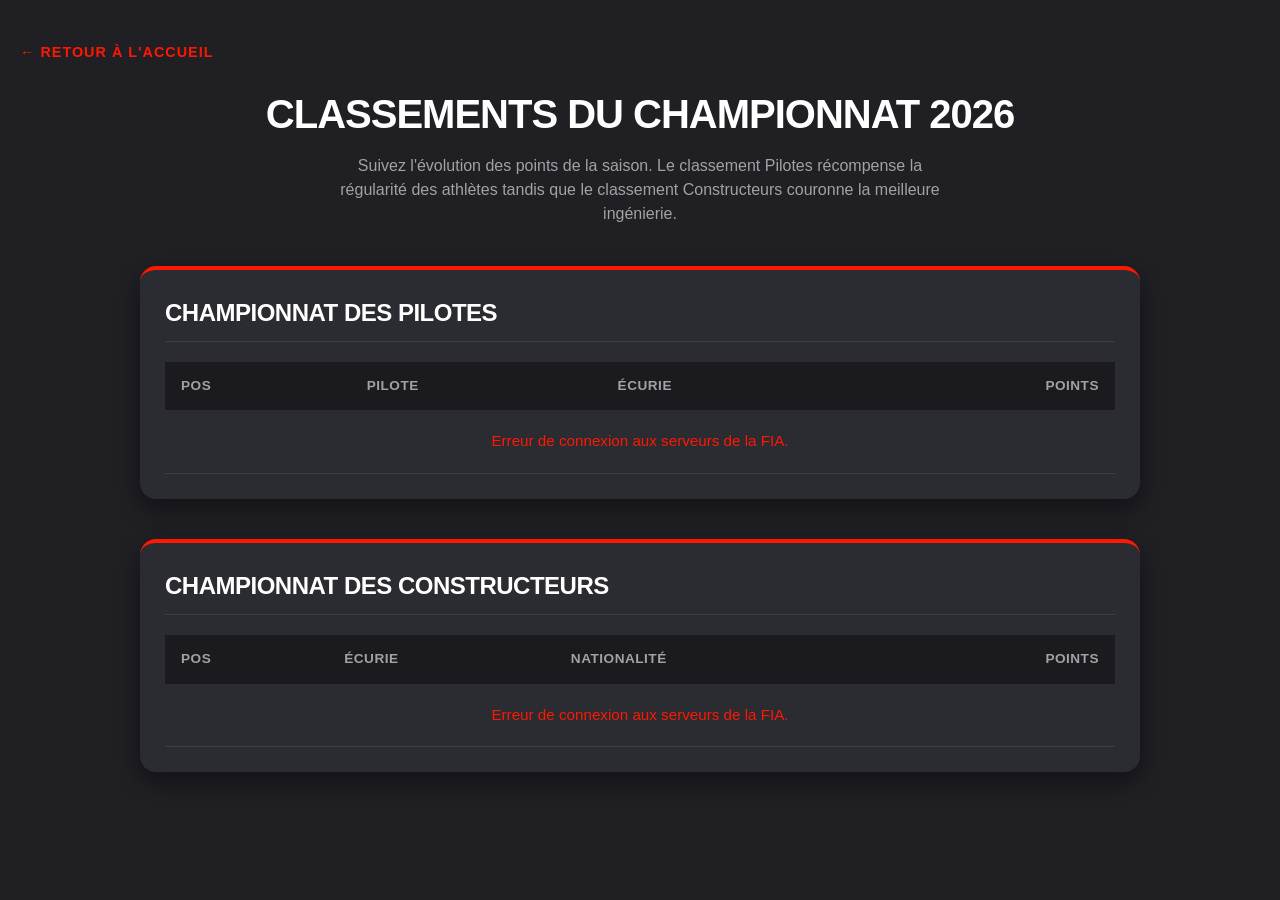
<file: Classement F1.html>
<!DOCTYPE html>
<html lang="fr">
<head>
    <meta charset="UTF-8">
    <link rel="stylesheet" href="Classement F1.css">
    <title>Classement F1 2026 - Championnat Officiel</title>
</head>
<body>
    <header>
        <nav><a href="index.html">← Retour à l'accueil</a></nav>
    </header>

    <main>
        <center><h1>Classements du Championnat 2026</h1></center>
        <p class="intro">Suivez l'évolution des points de la saison. Le classement Pilotes récompense la régularité des athlètes tandis que le classement Constructeurs couronne la meilleure ingénierie.</p>
        
        <div class="tables-container">
            <section class="table-section">
                <h2>Championnat des Pilotes</h2>
                <div class="responsive-table">
                    <table>
                        <thead>
                            <tr>
                                <th>Pos</th>
                                <th>Pilote</th>
                                <th>Écurie</th>
                                <th>Points</th>
                            </tr>
                        </thead>
                        <tbody id="drivers-body">
                            <tr>
                                <td colspan="4" style="text-align: center; color: #a1a1a6; padding: 30px;">
                                    Chargement des scores en direct...
                                </td>
                            </tr>
                        </tbody>
                    </table>
                </div>
            </section>

            <section class="table-section">
                <h2>Championnat des Constructeurs</h2>
                <div class="responsive-table">
                    <table>
                        <thead>
                            <tr>
                                <th>Pos</th>
                                <th>Écurie</th>
                                <th>Nationalité</th>
                                <th>Points</th>
                            </tr>
                        </thead>
                        <tbody id="constructors-body">
                            <tr>
                                <td colspan="4" style="text-align: center; color: #a1a1a6; padding: 30px;">
                                    Chargement des scores en direct...
                                </td>
                            </tr>
                        </tbody>
                    </table>
                </div>
            </section>
        </div>
    </main>

    <script>
        // URLs officielles de l'API pour la saison 2026
        const urlPilotes = "https://api.jolpi.ca/ergast/f1/2026/driverStandings.json";
const urlConstructeurs = "https://api.jolpi.ca/ergast/f1/2026/constructorStandings.json";
const resultat ="https://api.jolpi.ca/ergast/f1/2026/driverstandings.json"

        // 1. Gestion du classement des Pilotes
        async function chargerPilotes() {
            try {
                const response = await fetch(urlPilotes);
                const data = await response.json();
                const standings = data.MRData.StandingsTable.StandingsLists[0].DriverStandings;
                const tableBody = document.getElementById("drivers-body");
                
                tableBody.innerHTML = ""; // Supprime le message de chargement

                standings.forEach(item => {
                    const row = `
                        <tr>
                            <td class="pos-cell">${item.position}</td>
                            <td><strong>${item.Driver.givenName} ${item.Driver.familyName}</strong></td>
                            <td class="team-text">${item.Constructors[0].name}</td>
                            <td class="pts-cell">${item.points}</td>
                        </tr>
                    `;
                    tableBody.innerHTML += row;
                });
            } catch (error) {
                console.error(error);
                document.getElementById("drivers-body").innerHTML = `
                    <tr>
                        <td colspan="4" style="text-align: center; color: #ff1801; padding: 20px;">
                            Erreur de connexion aux serveurs de la FIA.
                        </td>
                    </tr>`;
            }
        }

        // 2. Gestion du classement des Constructeurs
        async function chargerConstructeurs() {
            try {
                const response = await fetch(urlConstructeurs);
                const data = await response.json();
                const standings = data.MRData.StandingsTable.StandingsLists[0].ConstructorStandings;
                const tableBody = document.getElementById("constructors-body");
                
                tableBody.innerHTML = ""; // Supprime le message de chargement

                standings.forEach(item => {
                    const row = `
                        <tr>
                            <td class="pos-cell">${item.position}</td>
                            <td><strong>${item.Constructor.name}</strong></td>
                            <td class="team-text">${item.Constructor.nationality}</td>
                            <td class="pts-cell">${item.points}</td>
                        </tr>
                    `;
                    tableBody.innerHTML += row;
                });
            } catch (error) {
                console.error(error);
                document.getElementById("constructors-body").innerHTML = `
                    <tr>
                        <td colspan="4" style="text-align: center; color: #ff1801; padding: 20px;">
                            Erreur de connexion aux serveurs de la FIA.
                        </td>
                    </tr>`;
            }
        }

        // Lancement des fonctions au chargement de la page
        chargerPilotes();
        chargerConstructeurs();
    </script>
</body>
</html>
</file>
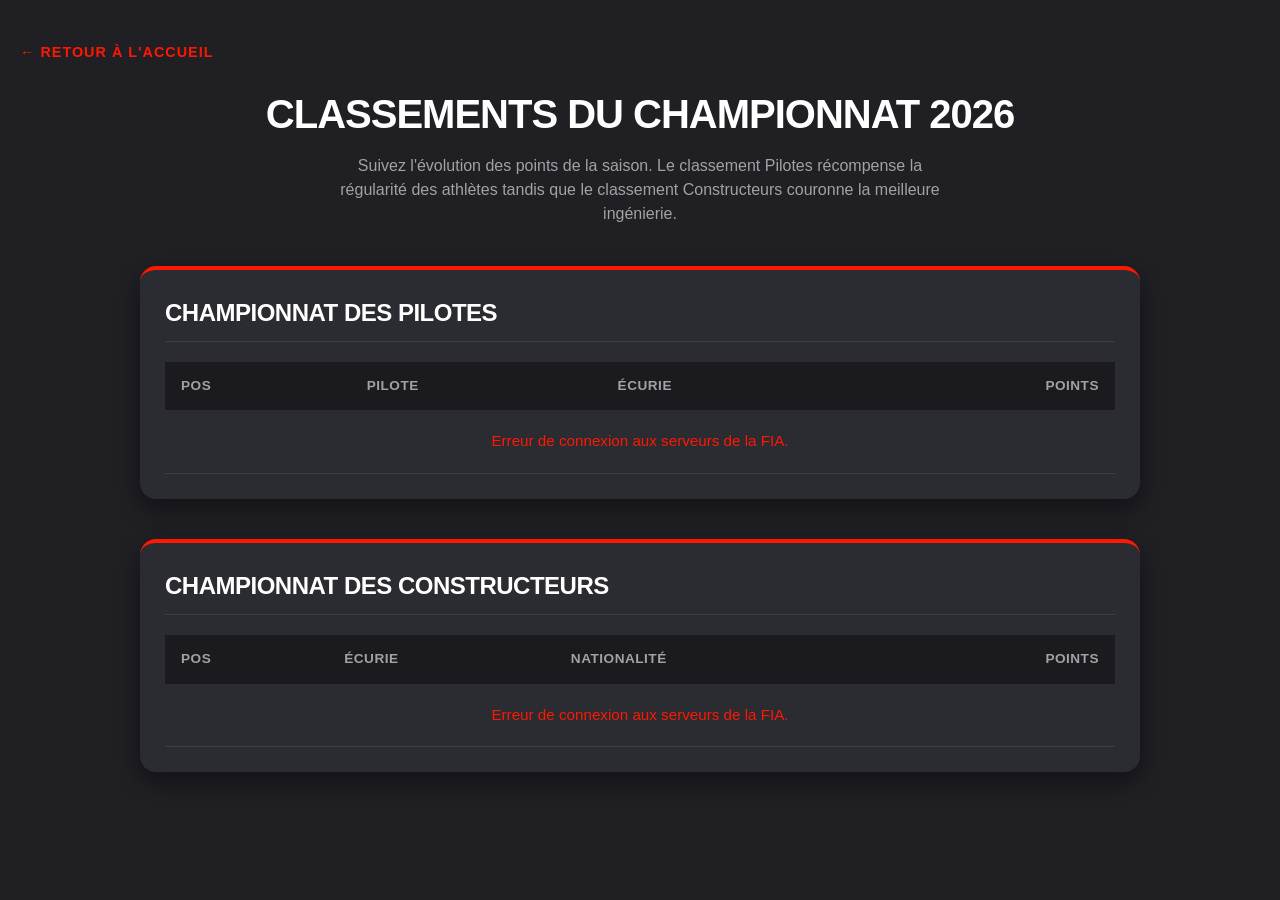
<file: ClassementF1.html>
<!DOCTYPE html>
<html lang="fr">
<head>
    <meta charset="UTF-8">
    <link rel="stylesheet" href="ClassementF1.css">
    <title>Classement F1 2026 - Championnat Officiel</title>
</head>
<body>
    <header>
        <nav><a href="index.html">← Retour à l'accueil</a></nav>
    </header>

    <main>
        <center><h1>Classements du Championnat 2026</h1></center>
        <p class="intro">Suivez l'évolution des points de la saison. Le classement Pilotes récompense la régularité des athlètes tandis que le classement Constructeurs couronne la meilleure ingénierie.</p>
        
        <div class="tables-container">
            <section class="table-section">
                <h2>Championnat des Pilotes</h2>
                <div class="responsive-table">
                    <table>
                        <thead>
                            <tr>
                                <th>Pos</th>
                                <th>Pilote</th>
                                <th>Écurie</th>
                                <th>Points</th>
                            </tr>
                        </thead>
                        <tbody id="drivers-body">
                            <tr>
                                <td colspan="4" style="text-align: center; color: #a1a1a6; padding: 30px;">
                                    Chargement des scores en direct...
                                </td>
                            </tr>
                        </tbody>
                    </table>
                </div>
            </section>

            <section class="table-section">
                <h2>Championnat des Constructeurs</h2>
                <div class="responsive-table">
                    <table>
                        <thead>
                            <tr>
                                <th>Pos</th>
                                <th>Écurie</th>
                                <th>Nationalité</th>
                                <th>Points</th>
                            </tr>
                        </thead>
                        <tbody id="constructors-body">
                            <tr>
                                <td colspan="4" style="text-align: center; color: #a1a1a6; padding: 30px;">
                                    Chargement des scores en direct...
                                </td>
                            </tr>
                        </tbody>
                    </table>
                </div>
            </section>
        </div>
    </main>

    <script>
        // URLs officielles de l'API pour la saison 2026
        const urlPilotes = "https://api.jolpi.ca/ergast/f1/2026/driverStandings.json";
const urlConstructeurs = "https://api.jolpi.ca/ergast/f1/2026/constructorStandings.json";
const resultat ="https://api.jolpi.ca/ergast/f1/2026/driverstandings.json"

        // 1. Gestion du classement des Pilotes
        async function chargerPilotes() {
            try {
                const response = await fetch(urlPilotes);
                const data = await response.json();
                const standings = data.MRData.StandingsTable.StandingsLists[0].DriverStandings;
                const tableBody = document.getElementById("drivers-body");
                
                tableBody.innerHTML = ""; // Supprime le message de chargement

                standings.forEach(item => {
                    const row = `
                        <tr>
                            <td class="pos-cell">${item.position}</td>
                            <td><strong>${item.Driver.givenName} ${item.Driver.familyName}</strong></td>
                            <td class="team-text">${item.Constructors[0].name}</td>
                            <td class="pts-cell">${item.points}</td>
                        </tr>
                    `;
                    tableBody.innerHTML += row;
                });
            } catch (error) {
                console.error(error);
                document.getElementById("drivers-body").innerHTML = `
                    <tr>
                        <td colspan="4" style="text-align: center; color: #ff1801; padding: 20px;">
                            Erreur de connexion aux serveurs de la FIA.
                        </td>
                    </tr>`;
            }
        }

        // 2. Gestion du classement des Constructeurs
        async function chargerConstructeurs() {
            try {
                const response = await fetch(urlConstructeurs);
                const data = await response.json();
                const standings = data.MRData.StandingsTable.StandingsLists[0].ConstructorStandings;
                const tableBody = document.getElementById("constructors-body");
                
                tableBody.innerHTML = ""; // Supprime le message de chargement

                standings.forEach(item => {
                    const row = `
                        <tr>
                            <td class="pos-cell">${item.position}</td>
                            <td><strong>${item.Constructor.name}</strong></td>
                            <td class="team-text">${item.Constructor.nationality}</td>
                            <td class="pts-cell">${item.points}</td>
                        </tr>
                    `;
                    tableBody.innerHTML += row;
                });
            } catch (error) {
                console.error(error);
                document.getElementById("constructors-body").innerHTML = `
                    <tr>
                        <td colspan="4" style="text-align: center; color: #ff1801; padding: 20px;">
                            Erreur de connexion aux serveurs de la FIA.
                        </td>
                    </tr>`;
            }
        }

        // Lancement des fonctions au chargement de la page
        chargerPilotes();
        chargerConstructeurs();
    </script>
</body>
</html>
</file>
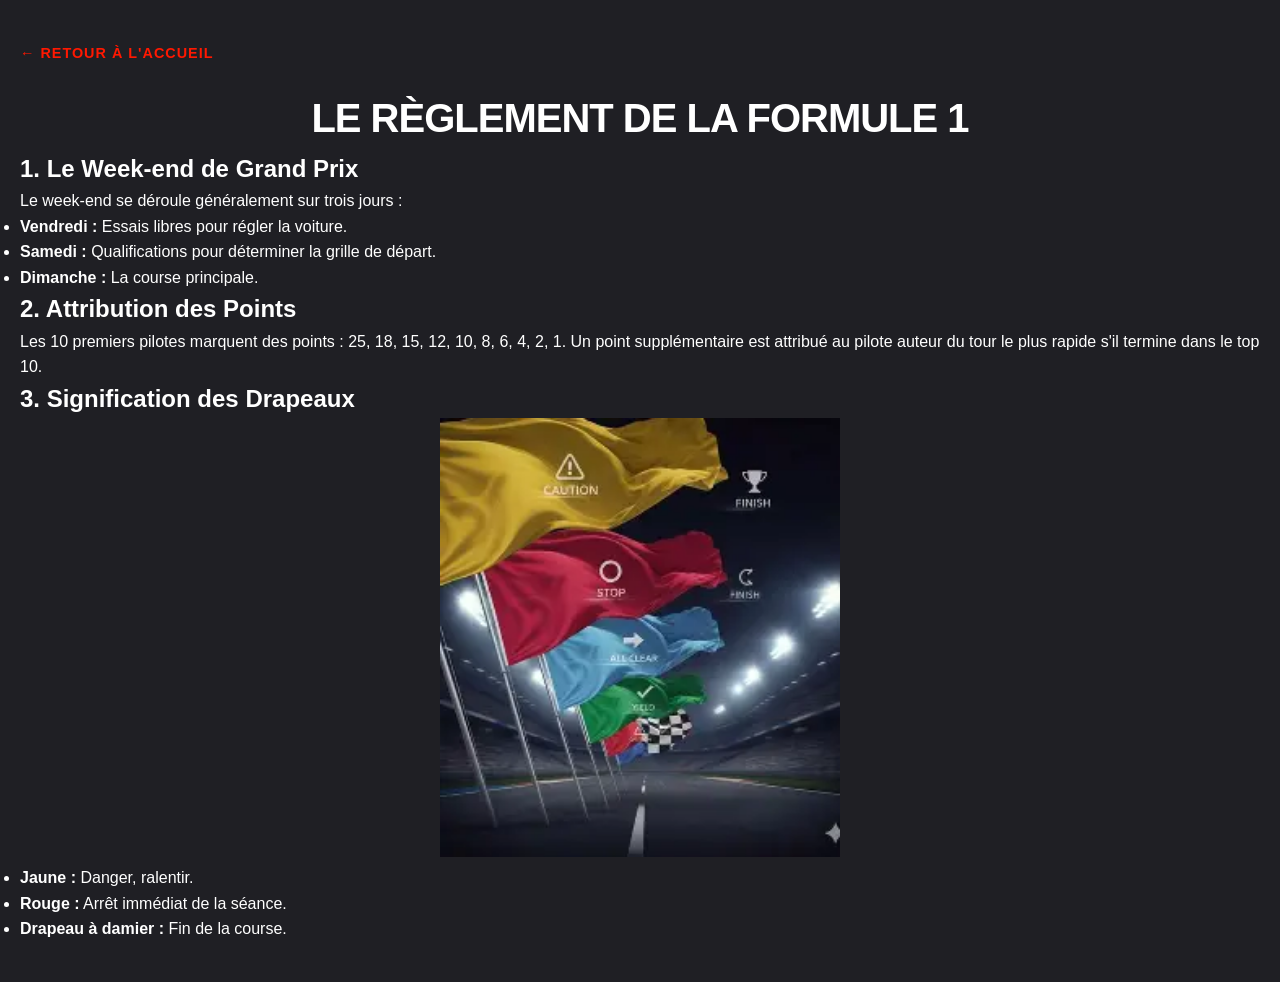
<file: Règles F1.html>
<!DOCTYPE html>
<html lang="fr">
<head>
    <meta charset="UTF-8">
    <link rel="stylesheet" href="Règles F1.css">
    <title>Règles F1 - Le Guide</title>
</head>
<body>
    <header>
        <nav><a href="index.html">← Retour à l'accueil</a></header>
    </header>

    <main>
        <center><h1>Le Règlement de la Formule 1</h1></center>
        <p>
        <section class="contenu">
            <h2>1. Le Week-end de Grand Prix</h2>
            <p>Le week-end se déroule généralement sur trois jours :</p>
            <ul>
                <li><strong>Vendredi :</strong> Essais libres pour régler la voiture.</li>
                <li><strong>Samedi :</strong> Qualifications pour déterminer la grille de départ.</li>
                <li><strong>Dimanche :</strong> La course principale.</li>
            </ul>
        </section>

        <section class="contenu">
            <h2>2. Attribution des Points</h2>
            <p>Les 10 premiers pilotes marquent des points : 25, 18, 15, 12, 10, 8, 6, 4, 2, 1. Un point supplémentaire est attribué au pilote auteur du tour le plus rapide s'il termine dans le top 10.</p>
        </section>

        <section class="contenu">
            <h2>3. Signification des Drapeaux</h2>
            <center><img src="[data-uri]" alt="Drapeaux de course F1" style="width: 100%; max-width: 400px;"></center>
            <ul>
                <li><strong>Jaune :</strong> Danger, ralentir.</li>
                <li><strong>Rouge :</strong> Arrêt immédiat de la séance.</li>
                <li><strong>Drapeau à damier :</strong> Fin de la course.</li>
            </ul>
        </section>
    </main>
</body>
</html>
</file>
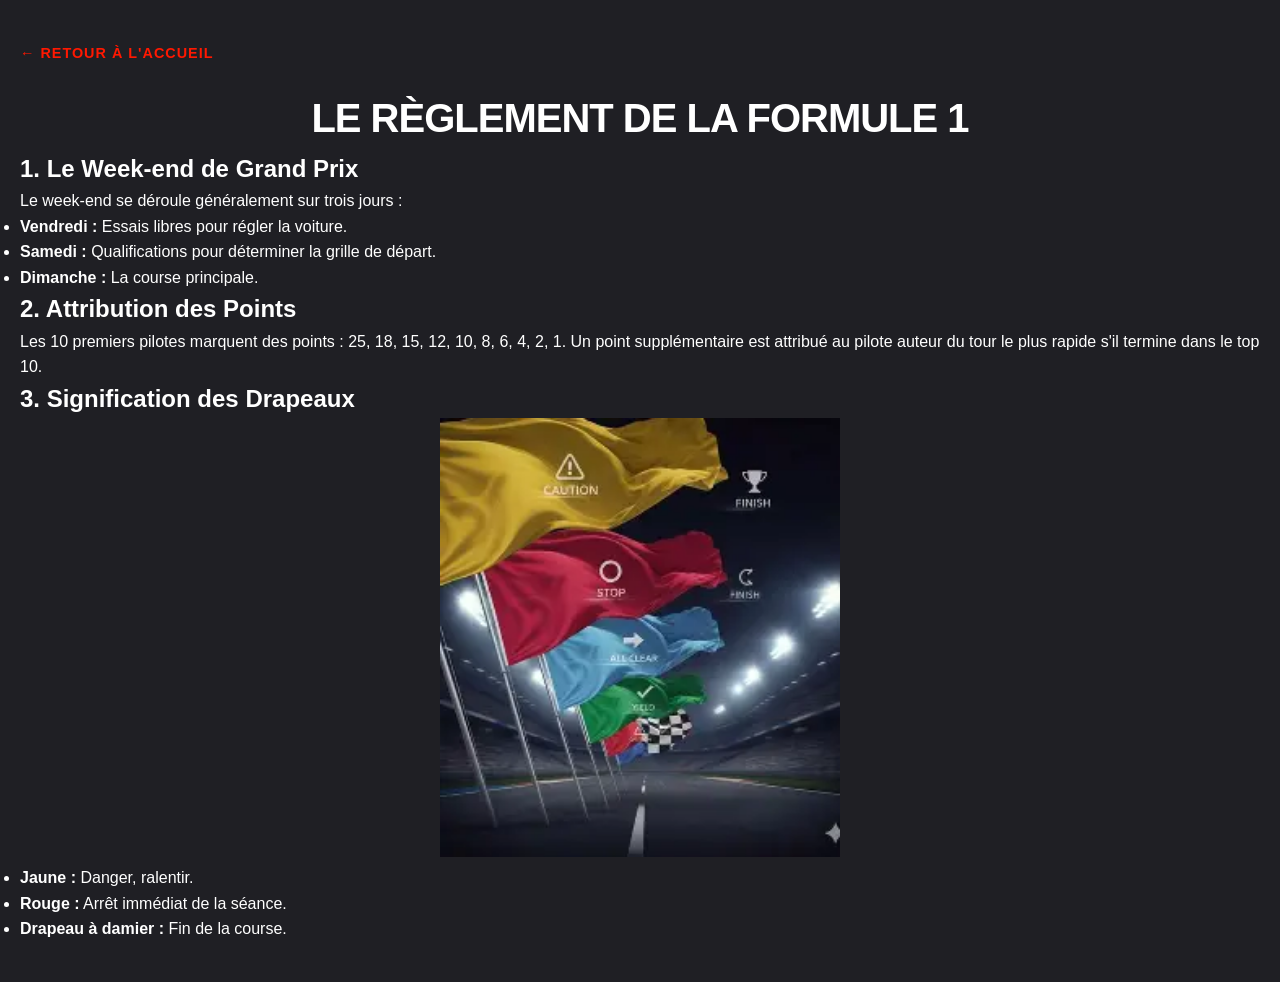
<file: RèglesF1.html>
<!DOCTYPE html>
<html lang="fr">
<head>
    <meta charset="UTF-8">
    <link rel="stylesheet" href="RèglesF1.css">
    <title>Règles F1 - Le Guide</title>
</head>
<body>
    <header>
        <nav><a href="index.html">← Retour à l'accueil</a></header>
    </header>

    <main>
        <center><h1>Le Règlement de la Formule 1</h1></center>
        <p>
        <section class="contenu">
            <h2>1. Le Week-end de Grand Prix</h2>
            <p>Le week-end se déroule généralement sur trois jours :</p>
            <ul>
                <li><strong>Vendredi :</strong> Essais libres pour régler la voiture.</li>
                <li><strong>Samedi :</strong> Qualifications pour déterminer la grille de départ.</li>
                <li><strong>Dimanche :</strong> La course principale.</li>
            </ul>
        </section>

        <section class="contenu">
            <h2>2. Attribution des Points</h2>
            <p>Les 10 premiers pilotes marquent des points : 25, 18, 15, 12, 10, 8, 6, 4, 2, 1. Un point supplémentaire est attribué au pilote auteur du tour le plus rapide s'il termine dans le top 10.</p>
        </section>

        <section class="contenu">
            <h2>3. Signification des Drapeaux</h2>
            <center><img src="[data-uri]" alt="Drapeaux de course F1" style="width: 100%; max-width: 400px;"></center>
            <ul>
                <li><strong>Jaune :</strong> Danger, ralentir.</li>
                <li><strong>Rouge :</strong> Arrêt immédiat de la séance.</li>
                <li><strong>Drapeau à damier :</strong> Fin de la course.</li>
            </ul>
        </section>
    </main>
</body>
</html>
</file>
<file: Classement F1.css>
/* ==========================================================================
   7. STYLE DES TABLEAUX DE CLASSEMENT
   ========================================================================== */
.tables-container {
    max-width: 1000px;
    margin: 0 auto;
    display: flex;
    flex-direction: column;
    gap: 40px;
}

.table-section {
    background: #2b2b32;
    padding: 25px;
    border-radius: 16px;
    box-shadow: 0 10px 25px rgba(0, 0, 0, 0.4);
    border-top: 4px solid #ff1801; /* Ligne rouge distinctive en haut de la section */
}

.table-section h2 {
    font-size: 1.6rem;
    font-weight: 900;
    text-transform: uppercase;
    margin-bottom: 20px;
    text-align: left;
    border-bottom: 1px solid #3e3e46;
    padding-bottom: 10px;
}

/* Sécurité pour le mobile : permet de scroller horizontalement si l'écran est trop petit */
.responsive-table {
    width: 100%;
    overflow-x: auto;
}

table {
    width: 100%;
    border-collapse: collapse; /* Supprime les espaces entre les bordures */
    text-align: left;
}

/* Style de la ligne d'en-tête (Titres des colonnes) */
thead tr {
    background-color: #1a1a1f;
}

th {
    padding: 14px 16px;
    font-size: 0.85rem;
    font-weight: 700;
    text-transform: uppercase;
    color: #a1a1a6;
    letter-spacing: 0.5px;
}

/* Style des cellules de données */
td {
    padding: 16px;
    border-bottom: 1px solid #3e3e46;
    font-size: 0.95rem;
    color: #ffffff;
}

/* Effet visuel au survol d'une ligne du tableau */
tbody tr {
    transition: background-color 0.2s ease;
}

tbody tr:hover {
    background-color: rgba(255, 24, 1, 0.05); /* Légère coloration rouge au survol */
}

/* Style spécifique pour la colonne Position (Chiffres de gauche) */
.pos-cell {
    font-weight: 800;
    color: #ff1801;
    width: 60px;
}

/* Style discret pour le texte secondaire (comme le nom de l'écurie) */
.team-text {
    color: #c5c5ca;
}

/* Style spécifique pour la colonne des Points (Chiffres de droite) */
.pts-cell {
    font-weight: 700;
    text-align: right;
    color: #ff1801;
    background: rgba(255, 24, 1, 0.02);
}

th:last-child {
    text-align: right;
}




/* ==========================================================================
   CSS DÉDIÉ - PAGE DES CLASSEMENTS (LOOK PILOTES PREMIUM)
   ========================================================================== */

* {
    margin: 0;
    padding: 0;
    box-sizing: border-box;
}

body {
    font-family: 'Montserrat', 'Segoe UI', Helvetica, Arial, sans-serif;
    background-color: #1f1f24; /* Fond gris très sombre style Paddock */
    color: #ffffff;
    line-height: 1.5;
    padding: 40px 20px;
}

/* En-tête et retour à l'accueil */
header nav a {
    color: #ff1801;
    text-decoration: none;
    font-weight: bold;
    font-size: 0.9rem;
    text-transform: uppercase;
    letter-spacing: 1px;
    transition: color 0.3s ease;
}

header nav a:hover {
    color: #ffffff;
}

h1 {
    font-size: 2.5rem;
    text-transform: uppercase;
    font-weight: 900;
    text-align: center;
    margin-top: 20px;
    letter-spacing: -1px;
    color: #ffffff;
}

.intro {
    text-align: center;
    max-width: 600px;
    margin: 10px auto 40px auto;
    color: #a1a1a6;
    font-size: 1rem;
}

/* Conteneur des tableaux */
.tables-container {
    max-width: 1000px;
    margin: 0 auto;
    display: flex;
    flex-direction: column;
    gap: 40px;
}

/* Sections des tableaux style cartes */
.table-section {
    background: #2b2b32;
    padding: 25px;
    border-radius: 16px;
    box-shadow: 0 10px 25px rgba(0, 0, 0, 0.4);
    border-top: 4px solid #ff1801; /* Ligne rouge signature en haut du tableau */
}

.table-section h2 {
    font-size: 1.5rem;
    font-weight: 900;
    text-transform: uppercase;
    margin-bottom: 20px;
    text-align: left;
    border-bottom: 1px solid #3e3e46;
    padding-bottom: 10px;
    letter-spacing: -0.5px;
}

/* Optimisation mobile */
.responsive-table {
    width: 100%;
    overflow-x: auto;
}

table {
    width: 100%;
    border-collapse: collapse;
    text-align: left;
}

/* En-tête du tableau */
thead tr {
    background-color: #1
</file>
<file: ClassementF1.css>
/* ==========================================================================
   7. STYLE DES TABLEAUX DE CLASSEMENT
   ========================================================================== */
.tables-container {
    max-width: 1000px;
    margin: 0 auto;
    display: flex;
    flex-direction: column;
    gap: 40px;
}

.table-section {
    background: #2b2b32;
    padding: 25px;
    border-radius: 16px;
    box-shadow: 0 10px 25px rgba(0, 0, 0, 0.4);
    border-top: 4px solid #ff1801; /* Ligne rouge distinctive en haut de la section */
}

.table-section h2 {
    font-size: 1.6rem;
    font-weight: 900;
    text-transform: uppercase;
    margin-bottom: 20px;
    text-align: left;
    border-bottom: 1px solid #3e3e46;
    padding-bottom: 10px;
}

/* Sécurité pour le mobile : permet de scroller horizontalement si l'écran est trop petit */
.responsive-table {
    width: 100%;
    overflow-x: auto;
}

table {
    width: 100%;
    border-collapse: collapse; /* Supprime les espaces entre les bordures */
    text-align: left;
}

/* Style de la ligne d'en-tête (Titres des colonnes) */
thead tr {
    background-color: #1a1a1f;
}

th {
    padding: 14px 16px;
    font-size: 0.85rem;
    font-weight: 700;
    text-transform: uppercase;
    color: #a1a1a6;
    letter-spacing: 0.5px;
}

/* Style des cellules de données */
td {
    padding: 16px;
    border-bottom: 1px solid #3e3e46;
    font-size: 0.95rem;
    color: #ffffff;
}

/* Effet visuel au survol d'une ligne du tableau */
tbody tr {
    transition: background-color 0.2s ease;
}

tbody tr:hover {
    background-color: rgba(255, 24, 1, 0.05); /* Légère coloration rouge au survol */
}

/* Style spécifique pour la colonne Position (Chiffres de gauche) */
.pos-cell {
    font-weight: 800;
    color: #ff1801;
    width: 60px;
}

/* Style discret pour le texte secondaire (comme le nom de l'écurie) */
.team-text {
    color: #c5c5ca;
}

/* Style spécifique pour la colonne des Points (Chiffres de droite) */
.pts-cell {
    font-weight: 700;
    text-align: right;
    color: #ff1801;
    background: rgba(255, 24, 1, 0.02);
}

th:last-child {
    text-align: right;
}




/* ==========================================================================
   CSS DÉDIÉ - PAGE DES CLASSEMENTS (LOOK PILOTES PREMIUM)
   ========================================================================== */

* {
    margin: 0;
    padding: 0;
    box-sizing: border-box;
}

body {
    font-family: 'Montserrat', 'Segoe UI', Helvetica, Arial, sans-serif;
    background-color: #1f1f24; /* Fond gris très sombre style Paddock */
    color: #ffffff;
    line-height: 1.5;
    padding: 40px 20px;
}

/* En-tête et retour à l'accueil */
header nav a {
    color: #ff1801;
    text-decoration: none;
    font-weight: bold;
    font-size: 0.9rem;
    text-transform: uppercase;
    letter-spacing: 1px;
    transition: color 0.3s ease;
}

header nav a:hover {
    color: #ffffff;
}

h1 {
    font-size: 2.5rem;
    text-transform: uppercase;
    font-weight: 900;
    text-align: center;
    margin-top: 20px;
    letter-spacing: -1px;
    color: #ffffff;
}

.intro {
    text-align: center;
    max-width: 600px;
    margin: 10px auto 40px auto;
    color: #a1a1a6;
    font-size: 1rem;
}

/* Conteneur des tableaux */
.tables-container {
    max-width: 1000px;
    margin: 0 auto;
    display: flex;
    flex-direction: column;
    gap: 40px;
}

/* Sections des tableaux style cartes */
.table-section {
    background: #2b2b32;
    padding: 25px;
    border-radius: 16px;
    box-shadow: 0 10px 25px rgba(0, 0, 0, 0.4);
    border-top: 4px solid #ff1801; /* Ligne rouge signature en haut du tableau */
}

.table-section h2 {
    font-size: 1.5rem;
    font-weight: 900;
    text-transform: uppercase;
    margin-bottom: 20px;
    text-align: left;
    border-bottom: 1px solid #3e3e46;
    padding-bottom: 10px;
    letter-spacing: -0.5px;
}

/* Optimisation mobile */
.responsive-table {
    width: 100%;
    overflow-x: auto;
}

table {
    width: 100%;
    border-collapse: collapse;
    text-align: left;
}

/* En-tête du tableau */
thead tr {
    background-color: #1
</file>
<file: Règles F1.css>
/* ==========================================================================
   CSS ULTIME - PAGE DES RÈGLES F1 (LOOK PILOTES PREMIUM)
   ========================================================================== */

* {
    margin: 0;
    padding: 0;
    box-sizing: border-box;
}

body {
    font-family: 'Montserrat', 'Segoe UI', Helvetica, Arial, sans-serif;
    background-color: #1f1f24; /* Fond gris très sombre style Paddock */
    color: #ffffff;
    line-height: 1.6;
    padding: 40px 20px;
}

/* En-tête et retour à l'accueil */
header nav a {
    color: #ff1801;
    text-decoration: none;
    font-weight: bold;
    font-size: 0.9rem;
    text-transform: uppercase;
    letter-spacing: 1px;
    transition: color 0.3s ease;
}

header nav a:hover {
    color: #ffffff;
}

h1 {
    font-size: 2.5rem;
    text-transform: uppercase;
    font-weight: 900;
    text-align: center;
    margin-top: 20px;
    letter-spacing: -1px;
    color: #ffffff;
}

.intro {
    text-align: center;
    max-width: 600px;
    margin: 15px auto 50px auto;
    color: #a1a1a6;
    font-size: 1.05rem;
}

/* Grille principale rigoureusement identique aux pilotes */
.grid-container {
    display: grid;
    grid-template-columns: repeat(auto-fit, minmax(300px, 1fr));
    gap: 30px;
    max-width: 1200px;
    margin: 0 auto;
}

/* Le look exact de la carte pilote */
.card {
    background: #2b2b32; 
    border-radius: 16px;
    overflow: hidden;
    position: relative;
    border-bottom: 4px solid #ff1801; /* La fameuse ligne rouge en bas */
    box-shadow: 0 12px 25px rgba(0, 0, 0, 0.4);
    transition: transform 0.3s cubic-bezier(0.25, 0.8, 0.25, 1), box-shadow 0.3s ease;
    display: flex;
    flex-direction: column;
    align-items: center; 
    padding: 35px 25px; /* Plus d'espace interne pour respirer */
    text-align: center;
}

/* L'effet de surélévation et le halo rouge au survol */
.card:hover {
    transform: translateY(-8px);
    box-shadow: 0 15px 30px rgba(255, 24, 1, 0.25); 
}

/* Titre de la règle (Gros, gras, agressif comme les noms de pilotes) */
.card h2 {
    font-size: 1.45rem;
    font-weight: 900;
    text-transform: uppercase;
    margin-bottom: 15px;
    letter-spacing: -0.5px;
</file>
<file: RèglesF1.css>
/* ==========================================================================
   CSS ULTIME - PAGE DES RÈGLES F1 (LOOK PILOTES PREMIUM)
   ========================================================================== */

* {
    margin: 0;
    padding: 0;
    box-sizing: border-box;
}

body {
    font-family: 'Montserrat', 'Segoe UI', Helvetica, Arial, sans-serif;
    background-color: #1f1f24; /* Fond gris très sombre style Paddock */
    color: #ffffff;
    line-height: 1.6;
    padding: 40px 20px;
}

/* En-tête et retour à l'accueil */
header nav a {
    color: #ff1801;
    text-decoration: none;
    font-weight: bold;
    font-size: 0.9rem;
    text-transform: uppercase;
    letter-spacing: 1px;
    transition: color 0.3s ease;
}

header nav a:hover {
    color: #ffffff;
}

h1 {
    font-size: 2.5rem;
    text-transform: uppercase;
    font-weight: 900;
    text-align: center;
    margin-top: 20px;
    letter-spacing: -1px;
    color: #ffffff;
}

.intro {
    text-align: center;
    max-width: 600px;
    margin: 15px auto 50px auto;
    color: #a1a1a6;
    font-size: 1.05rem;
}

/* Grille principale rigoureusement identique aux pilotes */
.grid-container {
    display: grid;
    grid-template-columns: repeat(auto-fit, minmax(300px, 1fr));
    gap: 30px;
    max-width: 1200px;
    margin: 0 auto;
}

/* Le look exact de la carte pilote */
.card {
    background: #2b2b32; 
    border-radius: 16px;
    overflow: hidden;
    position: relative;
    border-bottom: 4px solid #ff1801; /* La fameuse ligne rouge en bas */
    box-shadow: 0 12px 25px rgba(0, 0, 0, 0.4);
    transition: transform 0.3s cubic-bezier(0.25, 0.8, 0.25, 1), box-shadow 0.3s ease;
    display: flex;
    flex-direction: column;
    align-items: center; 
    padding: 35px 25px; /* Plus d'espace interne pour respirer */
    text-align: center;
}

/* L'effet de surélévation et le halo rouge au survol */
.card:hover {
    transform: translateY(-8px);
    box-shadow: 0 15px 30px rgba(255, 24, 1, 0.25); 
}

/* Titre de la règle (Gros, gras, agressif comme les noms de pilotes) */
.card h2 {
    font-size: 1.45rem;
    font-weight: 900;
    text-transform: uppercase;
    margin-bottom: 15px;
    letter-spacing: -0.5px;
</file>
